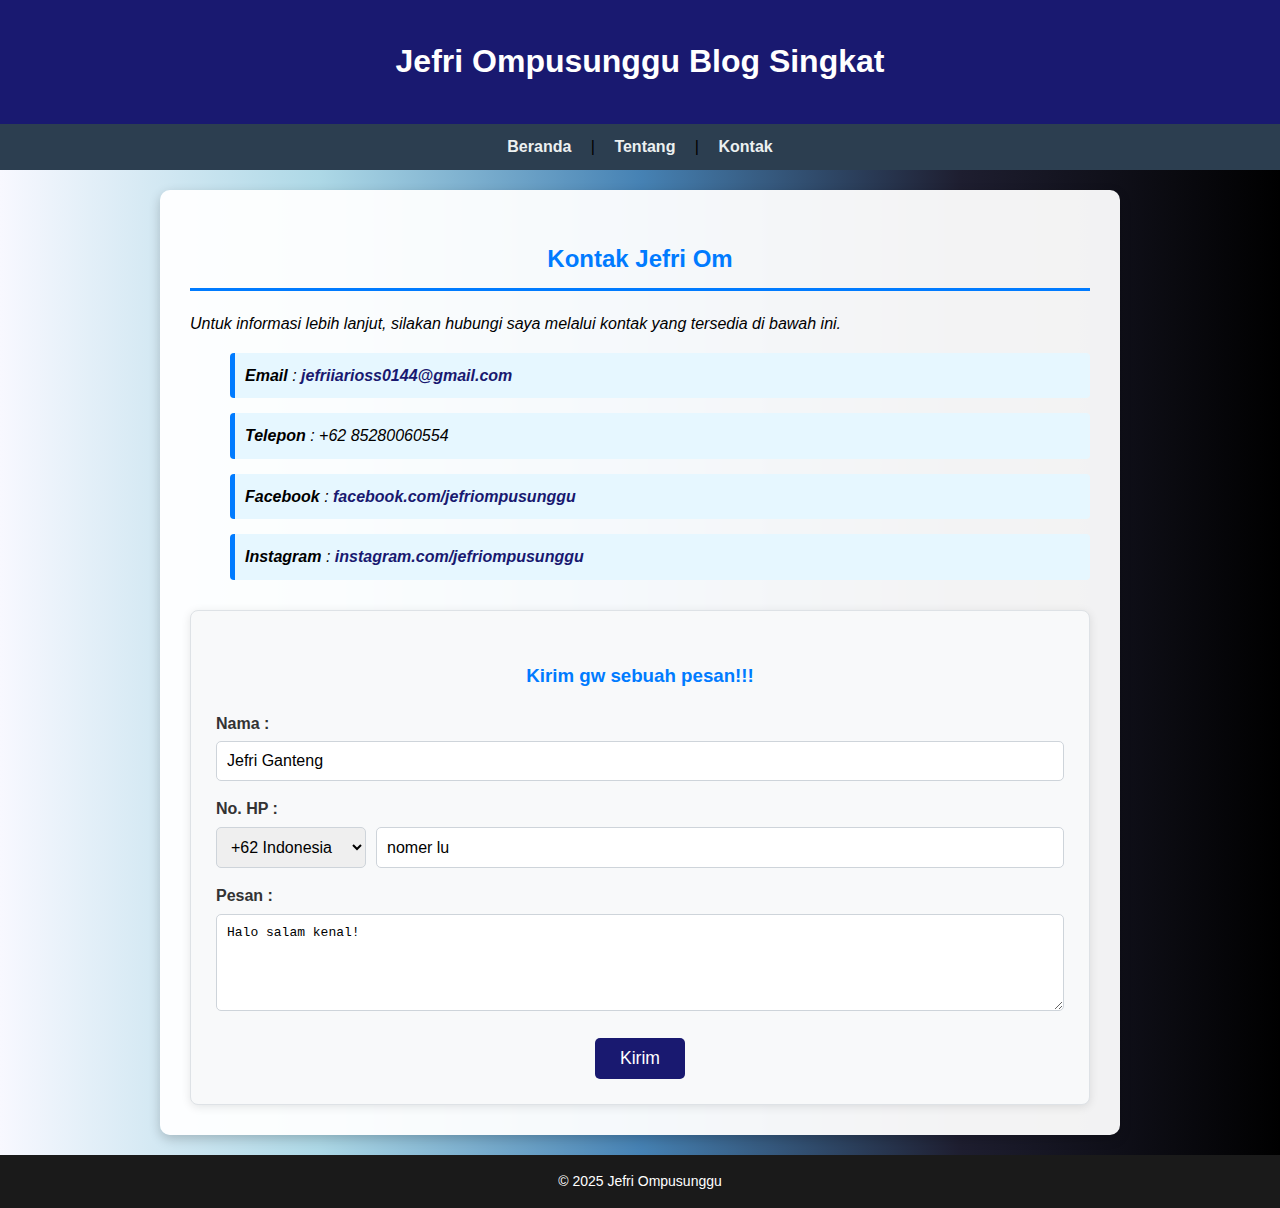
<file: kontak.html>
<!DOCTYPE html>
<html lang="id">
  <head>
    <meta charset="UTF-8" />
    <meta name="viewport" content="width=device-width, initial-scale=1.0" />
    <title>Kontak - Jefri Ompusunggu Blog Singkat</title>
    <link rel="stylesheet" href="style.css" />
  </head>
  <body>
    <header>
      <h1 id="main-header">Jefri Ompusunggu Blog Singkat</h1>
    </header>

    <nav>
      <a href="index.html">Beranda</a> | <a href="tentang.html">Tentang</a> |
      <a href="kontak.html">Kontak</a>
    </nav>

    <main>
      <h2 class="animated-text">Kontak Jefri Ompusunggu</h2>

      <address>
        <p>
          Untuk informasi lebih lanjut, silakan hubungi saya melalui kontak yang
          tersedia di bawah ini.
        </p>
        <ul class="contact-list">
          <li>
            <b>Email</b> :
            <a href="mailto:jefriiarioss0144@gmail.com"
              >jefriiarioss0144@gmail.com</a
            >
          </li>
          <li><b>Telepon</b> : +62 85280060554</li>
          <li>
            <b>Facebook</b> :
            <a
              href="https://facebook.com/jefriompusunggu"
              target="_blank"
              rel="noopener noreferrer"
              >facebook.com/jefriompusunggu</a
            >
          </li>
          <li>
            <b>Instagram</b> :
            <a
              href="https://instagram.com/jefriompusunggu"
              target="_blank"
              rel="noopener noreferrer"
              >instagram.com/jefriompusunggu</a
            >
          </li>
        </ul>
      </address>

      <div class="message-section">
        <form action="#" method="GET">
          <h3>Kirim gw sebuah pesan!!!</h3>

          <div class="form-group">
            <label for="nama">Nama :</label>
            <input
              type="text"
              id="nama"
              name="Nama"
              value="Jefri Ganteng"
              required
            />
          </div>

          <div class="form-group">
            <label for="no_hp">No. HP :</label>
            <div class="phone-input">
              <select id="country_code" name="Kode_Negara">
                <option value="+62 Indonesia">+62 Indonesia</option>
                <option value="+1 USA">+1 USA</option>
                <option value="+44 UK">+44 UK</option>
              </select>
              <input
                type="tel"
                id="no_hp"
                name="No_HP"
                value="nomer lu"
                required
              />
            </div>
          </div>

          <div class="form-group">
            <label for="pesan">Pesan :</label>
            <textarea id="pesan" name="Pesan" rows="5" required>
Halo salam kenal!</textarea
            >
          </div>

          <input
            type="submit"
            value="Kirim"
            class="submit-button"
            onclick="return refreshAndValidate(event)"
          />
        </form>
      </div>
    </main>

    <footer>© 2025 Jefri Ompusunggu</footer>
    <script src="script.js"></script>

    <script>
      function refreshAndValidate(event) {
        const form = event.target.closest("form");

        // 1. Memeriksa validasi HTML5 (atribut 'required')
        if (form.checkValidity()) {
          // 2. Menghentikan aksi default form (menghentikan mailto:)
          event.preventDefault();

          // 3. Me-refresh halaman
          window.location.reload();
          return true;
        } else {
          // Jika validasi gagal, biarkan browser menampilkan pesan error
          return true;
        }
      }
    </script>
  </body>
</html>
</file>
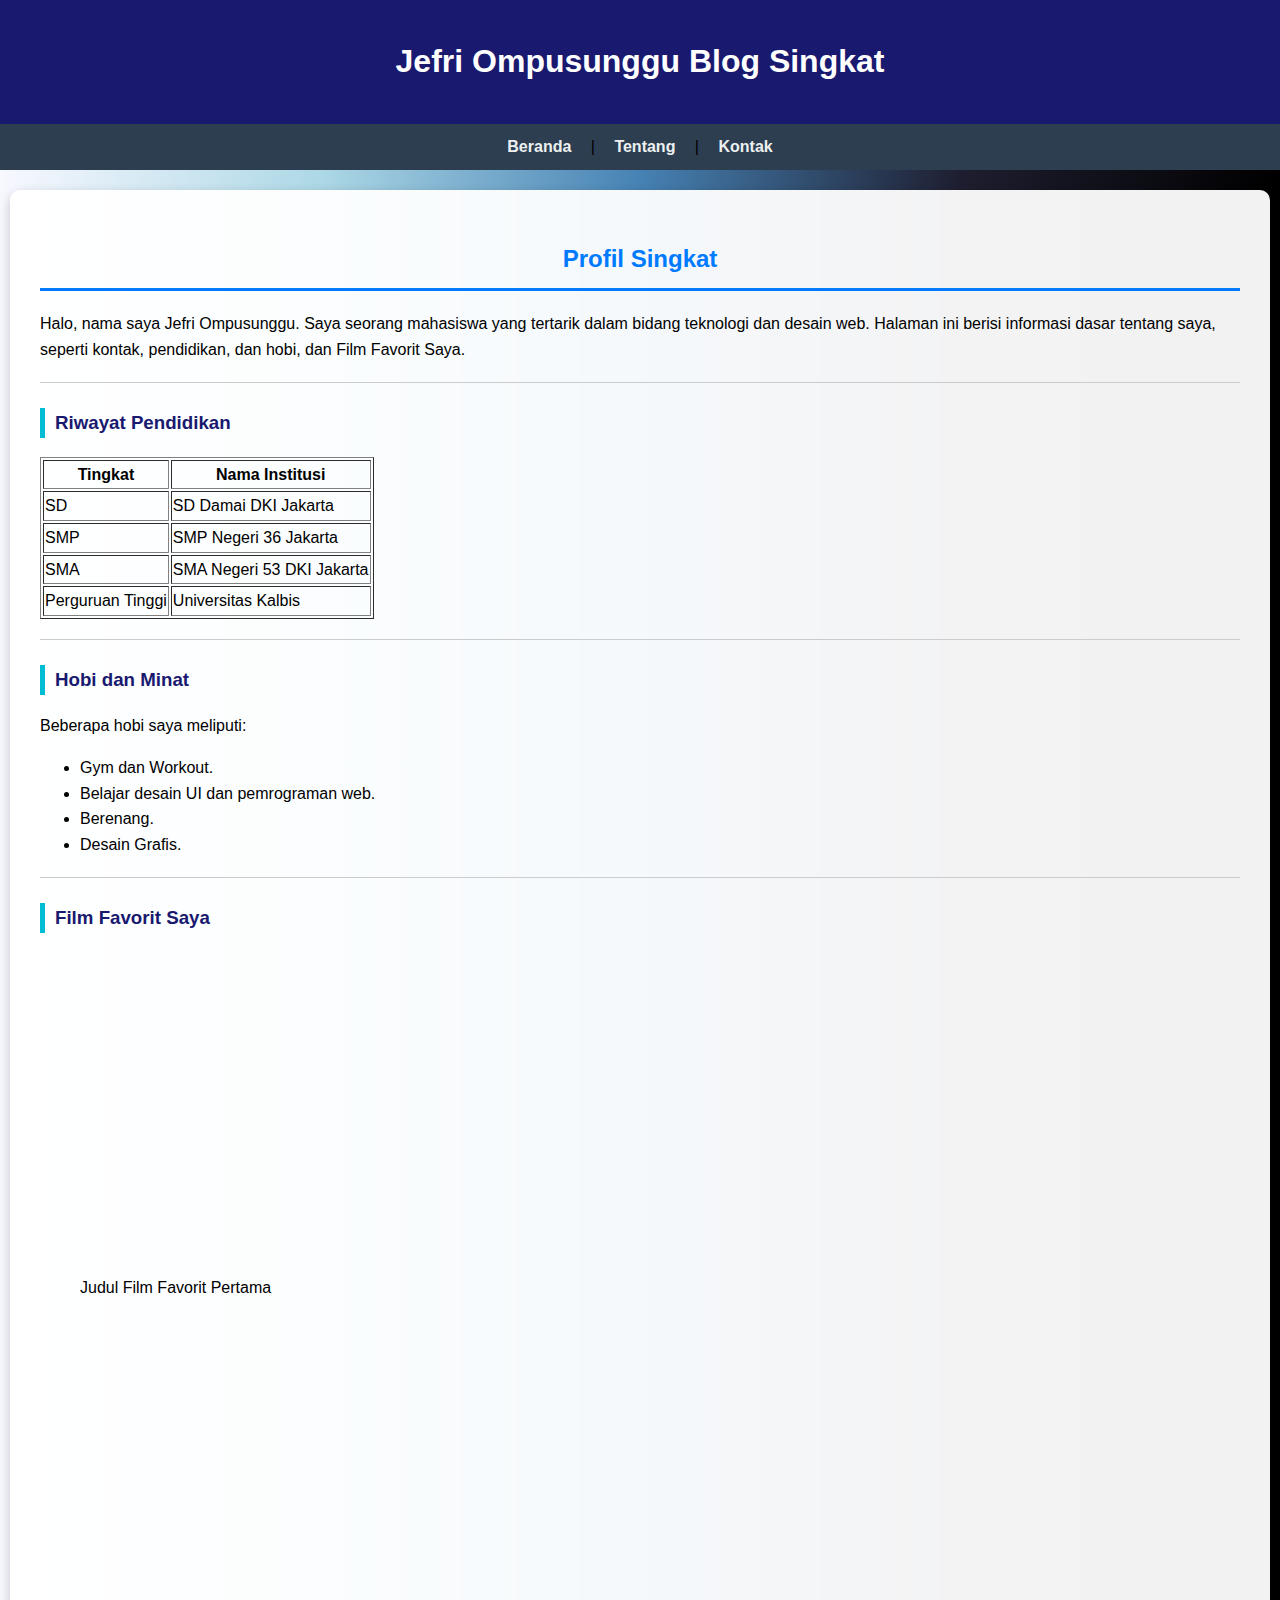
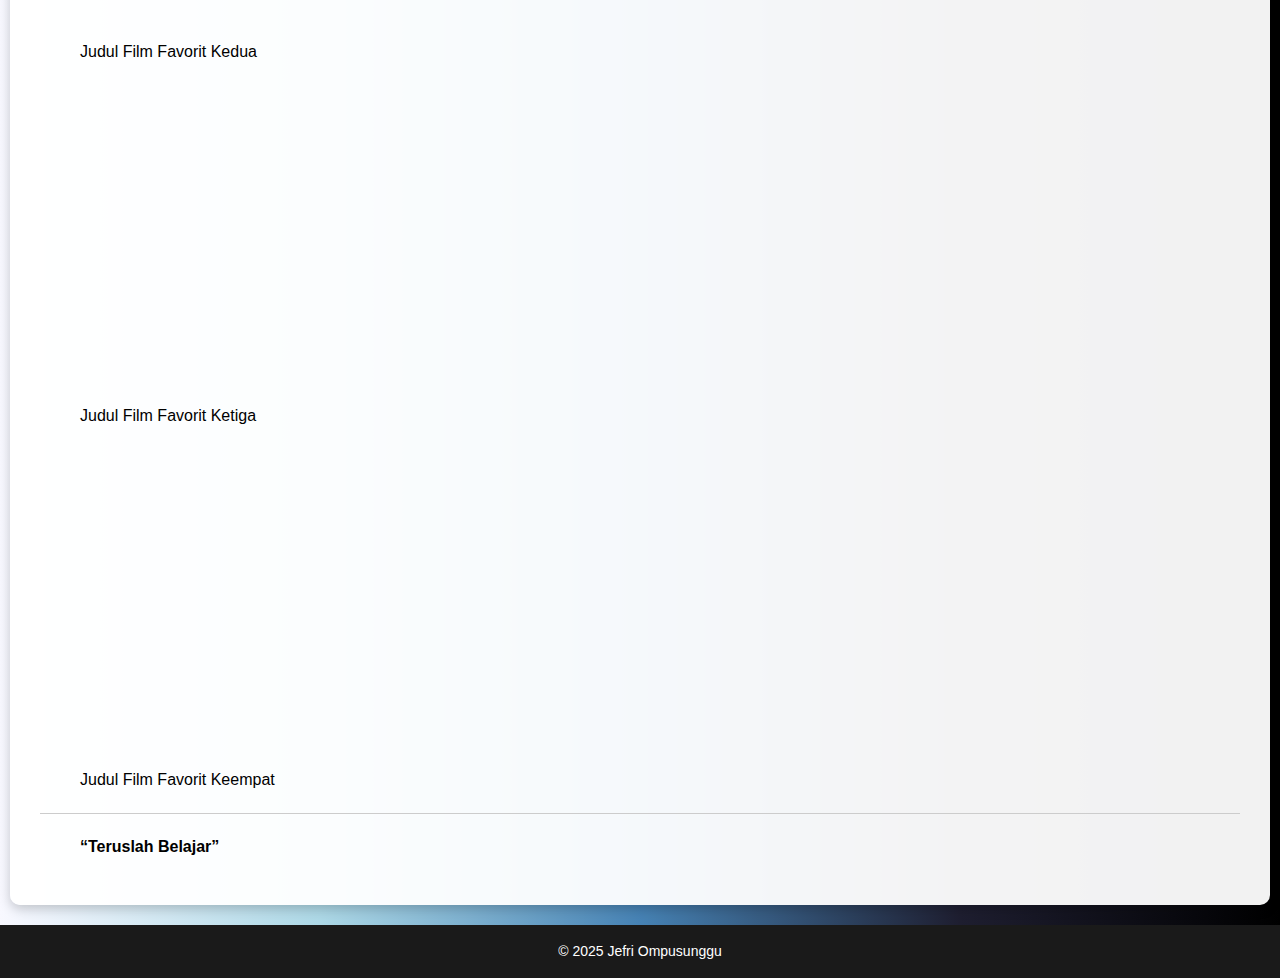
<file: tentang.html>
<!DOCTYPE html>
<html lang="id">
  <head>
    <meta charset="UTF-8" />
    <meta name="viewport" content="width=device-width, initial-scale=1.0" />
    <title>Tentang - Jefri Ompusunggu Blog Singkat</title>
    <link rel="stylesheet" href="style.css" />
  </head>
  <body>
    <header>
      <h1 id="main-header">Jefri Ompusunggu Blog Singkat</h1>
    </header>

    <nav>
      <a href="index.html">Beranda</a> | <a href="tentang.html">Tentang</a> |
      <a href="kontak.html">Kontak</a>
    </nav>

    <main class="main-tentang">
      <h2 class="animated-text">Profil Singkat</h2>

      <article>
        <p>
          Halo, nama saya Jefri Ompusunggu. Saya seorang mahasiswa yang tertarik
          dalam bidang teknologi dan desain web. Halaman ini berisi informasi
          dasar tentang saya, seperti kontak, pendidikan, dan hobi, dan Film
          Favorit Saya.
        </p>
        <hr />

        <section aria-labelledby="pendidikan-heading">
          <h3 id="pendidikan-heading">Riwayat Pendidikan</h3>
          <table border="1">
            <thead>
              <tr>
                <th>Tingkat</th>
                <th>Nama Institusi</th>
              </tr>
            </thead>
            <tbody>
              <tr>
                <td>SD</td>
                <td>SD Damai DKI Jakarta</td>
              </tr>
              <tr>
                <td>SMP</td>
                <td>SMP Negeri 36 Jakarta</td>
              </tr>
              <tr>
                <td>SMA</td>
                <td>SMA Negeri 53 DKI Jakarta</td>
              </tr>
              <tr>
                <td>Perguruan Tinggi</td>
                <td>Universitas Kalbis</td>
              </tr>
            </tbody>
          </table>
        </section>
        <hr />

        <section aria-labelledby="hobi-heading">
          <h3 id="hobi-heading">Hobi dan Minat</h3>
          <p>Beberapa hobi saya meliputi:</p>
          <ul>
            <li>Gym dan Workout.</li>
            <li>Belajar desain UI dan pemrograman web.</li>
            <li>Berenang.</li>
            <li>Desain Grafis.</li>
          </ul>
        </section>
        <hr />

        <section aria-labelledby="film-heading">
          <h3 id="film-heading">Film Favorit Saya</h3>
          <div class="video-gallery">
            <figure>
              <iframe
                width="560"
                height="315"
                src="https://www.youtube.com/embed/-jHgdGw_Utg?si=S0cF2pL15eklY1HA"
                title="YouTube video player (Judul Film 1)"
                frameborder="0"
                allow="accelerometer; autoplay; clipboard-write; encrypted-media; gyroscope; picture-in-picture; web-share"
                referrerpolicy="strict-origin-when-cross-origin"
                allowfullscreen
              ></iframe>
              <figcaption>Judul Film Favorit Pertama</figcaption>
            </figure>

            <figure>
              <iframe
                width="560"
                height="315"
                src="https://www.youtube.com/embed/YHVWx5mrpgM?si=ipJEmZwrKmkLz0ro"
                title="YouTube video player (Judul Film 2)"
                frameborder="0"
                allowfullscreen
              ></iframe>
              <figcaption>Judul Film Favorit Kedua</figcaption>
            </figure>

            <figure>
              <iframe
                width="560"
                height="315"
                src="https://www.youtube.com/embed/q3dHlgs3NjM"
                title="YouTube video player (Judul Film 3)"
                frameborder="0"
                allowfullscreen
              ></iframe>
              <figcaption>Judul Film Favorit Ketiga</figcaption>
            </figure>

            <figure>
              <iframe
                width="560"
                height="315"
                src="https://www.youtube.com/embed/lplwONPDUHI?si=_0lgEH4RK08e7Ky2"
                title="YouTube video player (Judul Film 4)"
                frameborder="0"
                allowfullscreen
              ></iframe>
              <figcaption>Judul Film Favorit Keempat</figcaption>
            </figure>
          </div>
        </section>
        <hr />
        <blockquote><b>“Teruslah Belajar”</b></blockquote>
      </article>
    </main>

    <footer>© 2025 Jefri Ompusunggu</footer>
    <script src="script.js"></script>
  </body>
</html>
</file>
<file: style.css>
/* style.css - Ditingkatkan untuk Desain Responsif (Tampilan Android/Mobile) */

/* === Base Styles: GRADASI BIRU-PUTIH-HITAM === */
body {
  font-family: "Segoe UI", Tahoma, Geneva, Verdana, sans-serif;
  line-height: 1.6;
  margin: 0;
  padding: 0;
  /* Gradasi Keren: Dari putih ke biru muda, ke biru tua, berakhir hitam */
  background: linear-gradient(
    to right,
    #f8f8ff,
    #add8e6,
    #4682b4,
    #1e1e30,
    #000000
  );
  color: #000000;
}

/* === Header dan Navigasi === */
header {
  background-color: #191970; /* Biru Tua */
  color: white;
  padding: 15px 20px;
  text-align: center;
  box-shadow: 0 3px 6px rgba(0, 0, 0, 0.3);
  display: flex;
  align-items: center;
  justify-content: center;
}
/* ... (Bagian .profile-header-pic tidak berubah) ... */
.profile-header-pic {
  width: 40px;
  height: 40px;
  border-radius: 50%;
  margin-right: 10px;
  border: 2px solid #00bcd4; /* Biru Muda Aksen */
}
nav {
  background-color: #2c3e50; /* Biru Kehitaman */
  padding: 10px 0;
  text-align: center;
  margin-bottom: 20px;
}
nav a {
  color: #ecf0f1; /* Putih Cerah */
  text-decoration: none;
  padding: 10px 15px;
  transition: background-color 0.3s;
  font-weight: bold;
}
nav a:hover {
  background-color: #34495e; /* Hover Biru Lebih Gelap */
}

/* === Main Content Container === */
main {
  max-width: 900px;
  margin: 20px auto;
  padding: 30px;
  background-color: rgba(255, 255, 255, 0.95); /* Putih semi-transparan */
  border-radius: 10px;
  box-shadow: 0 4px 12px rgba(0, 0, 0, 0.2);
  animation: fadeIn 1s ease-in-out;
}
.main-tentang {
  max-width: 1200px;
}
hr {
  margin: 20px 0;
  border: 0;
  border-top: 1px solid #ccc;
}

/* === Headings dan Text === */
h2.animated-text {
  color: #007bff; /* Biru Cerah */
  border-bottom: 3px solid #007bff;
  padding-bottom: 10px;
  margin-bottom: 20px;
  text-align: center;
}
h3 {
  color: #191970; /* Biru Tua */
  margin-top: 25px;
  border-left: 5px solid #00bcd4; /* Biru Muda Aksen */
  padding-left: 10px;
}
/* ... (Aturan CSS lainnya di bagian tengah tidak berubah) ... */

/* === Kontak.html Styles === */
.contact-list li {
  list-style-type: none;
  margin-bottom: 15px;
  padding: 10px;
  border-left: 5px solid #007bff; /* Biru Cerah */
  background-color: #e6f7ff; /* Biru Sangat Muda */
  border-radius: 4px;
}
.contact-list a {
  color: #191970; /* Biru Tua */
  text-decoration: none;
  font-weight: bold;
}

/* === STYLING FORM BARU (message-section) === */
.message-section {
  margin-top: 30px;
  padding: 25px;
  background-color: #f8f9fa; /* Latar Belakang Putih Kebiruan */
  border-radius: 8px;
  border: 1px solid #dee2e6;
  box-shadow: 0 2px 10px rgba(0, 0, 0, 0.1);
}

.message-section h3 {
  text-align: center;
  color: #007bff;
  margin-bottom: 20px;
  border-left: none;
  padding-left: 0;
}

.form-group {
  margin-bottom: 15px;
}

.form-group label {
  display: block;
  margin-bottom: 5px;
  font-weight: bold;
  color: #333;
}

.form-group input[type="text"],
.form-group input[type="tel"],
.form-group textarea,
.form-group select {
  width: 100%;
  padding: 10px;
  border: 1px solid #ced4da;
  border-radius: 5px;
  font-size: 1em;
  box-sizing: border-box;
}

.form-group textarea {
  resize: vertical;
}

.phone-input {
  display: flex;
  gap: 10px;
}

.phone-input select {
  width: 40%; /* Menyesuaikan lebar select */
  max-width: 150px;
}

.phone-input input[type="tel"] {
  flex-grow: 1;
  width: auto;
}

.submit-button {
  background-color: #191970; /* Biru Tua untuk tombol */
  color: white;
  padding: 10px 25px;
  border: none;
  border-radius: 5px;
  cursor: pointer;
  font-size: 1.1em;
  display: block;
  margin: 20px auto 0 auto;
  transition: background-color 0.3s ease;
  width: auto;
}

.submit-button:hover {
  background-color: #007bff; /* Biru Cerah saat hover */
}

/* === Footer === */
footer {
  background-color: #1a1a1a; /* Hitam keabu-abuan */
  color: white;
  text-align: center;
  padding: 15px;
  margin-top: 20px;
  font-size: 14px;
}

/* ======================================= */
/* === MEDIA QUERIES (RESPONSIVE DESIGN) === */
/* ======================================= */

@media (max-width: 600px) {
  /* ... (Semua aturan media query lainnya tidak berubah) ... */

  .phone-input {
    flex-direction: column; /* Select dan input ditumpuk di mobile */
  }
  .phone-input select,
  .phone-input input[type="tel"] {
    width: 100%;
    max-width: 100%;
  }
}

/* === Keyframes === */
@keyframes fadeIn {
  from {
    opacity: 0;
    transform: translateY(20px);
  }
  to {
    opacity: 1;
    transform: translateY(0);
  }
}
</file>
